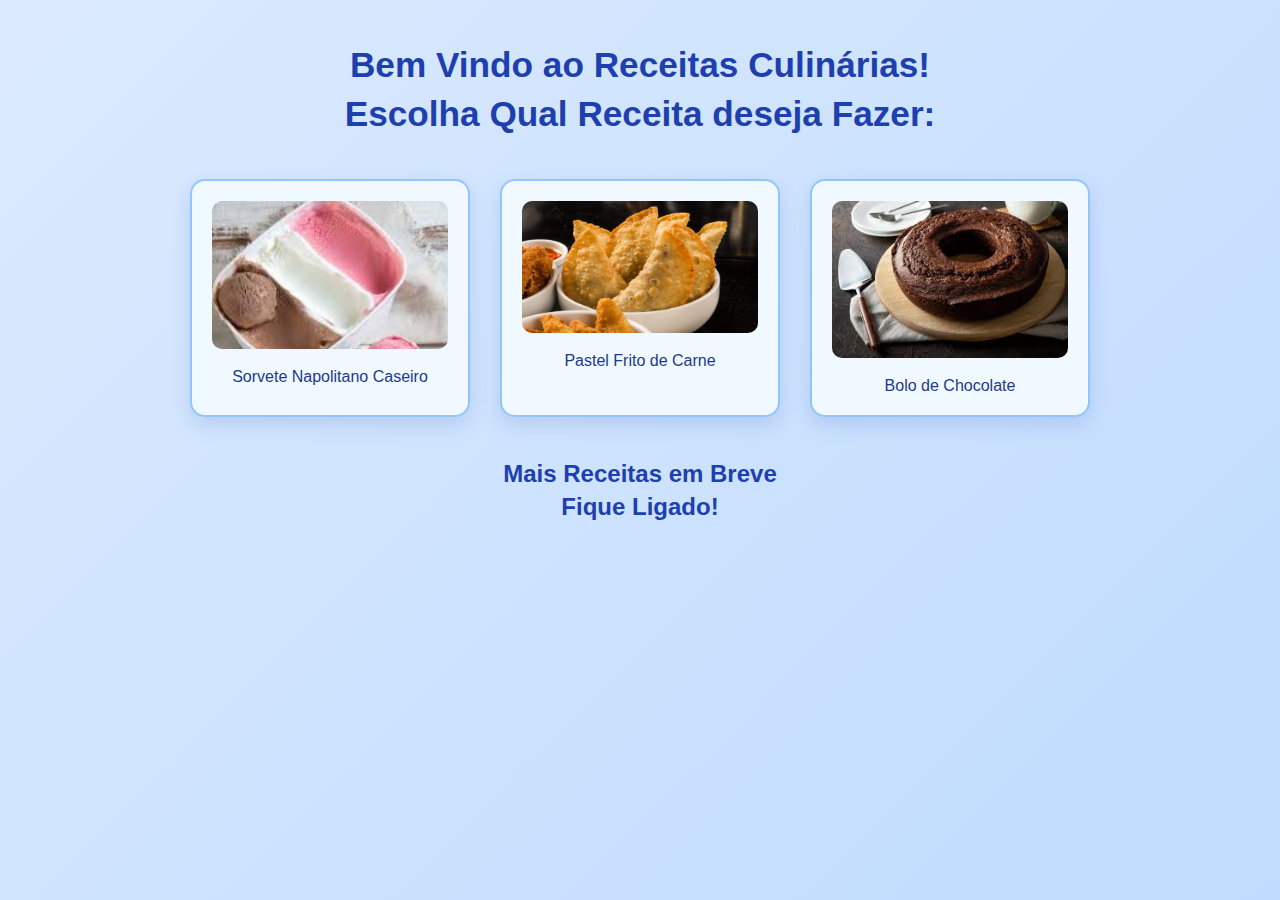
<file: index.html>
<!DOCTYPE html>
<html lang="pt-BR">
<head>
    <meta charset="UTF-8">
    <meta name="viewport" content="width=device-width, initial-scale=1.0">
    <title>Receitas Culinárias</title>
    <link rel="stylesheet" href="style.css">
    <link rel="shortcut icon" href="favicon.webp" type="image/x-icon">
</head>
<body>
    <h1>Bem Vindo ao Receitas Culinárias! <br> Escolha Qual Receita deseja Fazer:</h1>
    <div class="container">
        <div class="r-window">
            <a href="receitas/sorvete/index.html" target="_blank"> 
  <img src="receitas/sorvete/img/sorvete.png" alt="Sorvete-Napolitano" width="300">
            </a>
            <p>Sorvete Napolitano Caseiro</p>
        </div>
        <div class="r-window">
            <a href="receitas/pastel-de-carne/index.html" target="_blank"> 
  <img src="receitas/pastel-de-carne/img/pastel.jpg" alt="Pastel de Carne" width="300">
            </a>
            <p>Pastel Frito de Carne</p>
        </div>
        <div class="r-window">
            <a href="receitas/bolo-chocolate/index.html" target="_blank"> 
  <img src="receitas/bolo-chocolate/img/bolo.jpg" alt="Bolo de Chocolate" width="300">
            </a>
            <p>Bolo de Chocolate</p>
        </div>
    </div>
    <h2>Mais Receitas em Breve <br> Fique Ligado!</h2>
</body>
</html>
</file>
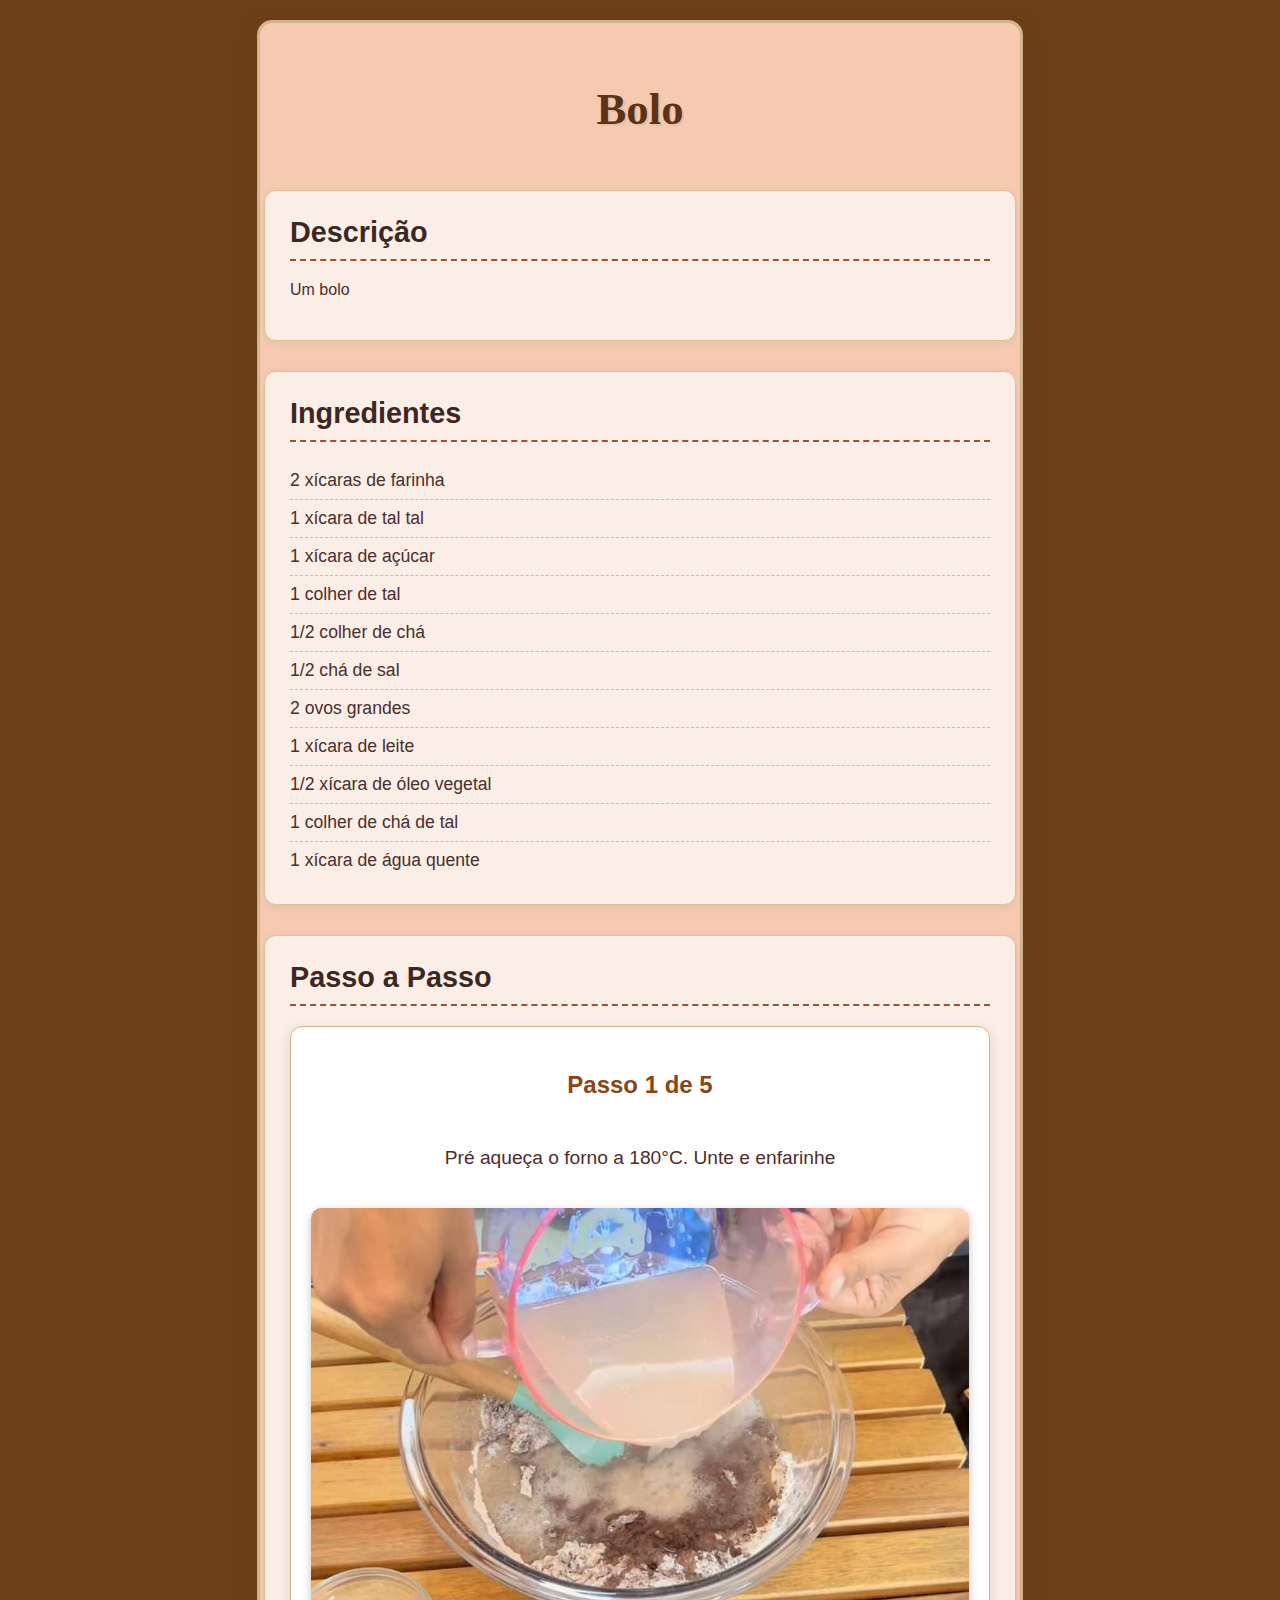
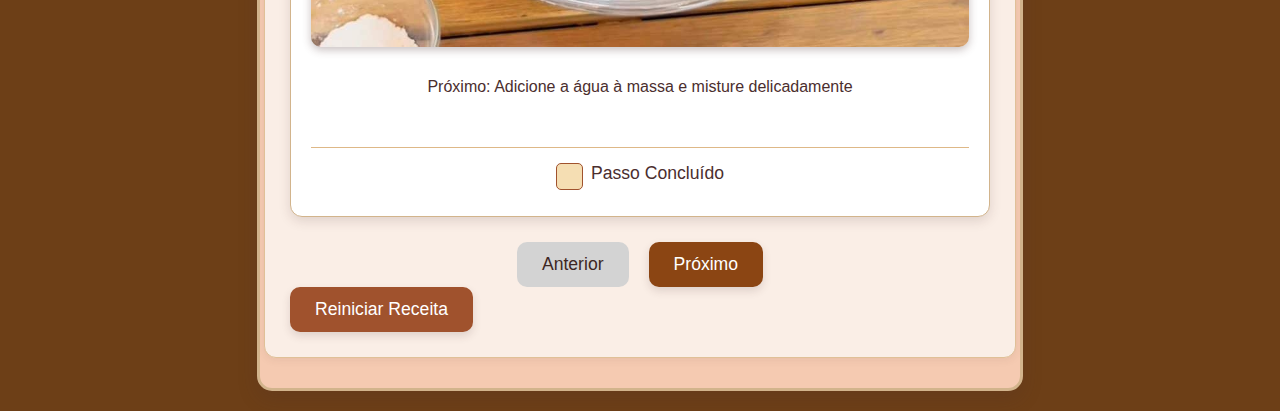
<file: receitas/bolo-chocolate/index.html>
<!DOCTYPE html>
<html lang="pt-BR">
<head>
    <meta charset='utf-8'>
    <meta http-equiv='X-UA-Compatible' content='IE=edge'>
    <title>Simulador de Receita Culinária</title>
    <meta name='viewport' content='width=device-width, initial-scale=1'>
    <link rel='stylesheet' type='text/css' media='screen' href='style.css'>
    <link rel="shortcut icon" href="img/favicon.png" type="image/x-icon">
</head>
<body>
    <div class="container">
        <h1 id="recipe-title"></h1>
        <div class="section recipe-info-section">
            <h2>Descrição</h2>
            <p id="recipe-description"></p>
        </div>
        <div class="section ingredients-section">
            <h2>Ingredientes</h2>
            <ul id="ingredients-list">
                
            </ul>
        </div>
        <div class="section steps-section">
            <h2>Passo a Passo</h2>
            <div id="step-display" class="step-display">
                <p id="step-number" class="step-number"></p>
                <p id="step-text" class="step-text"></p>
                <img src="" alt="Imagem do Passo" id="step-image" class="step-image">
                <p id="step-next" class="step-next"></p>
                <div class="step-controls">
                    <div id="timer-display" class="timer-display">
                    </div>
                    <label class="checkbox-container">
                        <input type="checkbox" id="step-completed-checkbox">
                        <span class="checkmark"></span>
                        Passo Concluído
                    </label>
                </div>
            </div>
            <div class="navigation-buttons">
                <button id="prev-step-btn" class="action-button secondary">Anterior</button>
                <button id="next-step-btn" class="action-button primary">Próximo</button>
            </div>
            <button id="restart-recipe-btn" class="action-button restart-button">Reiniciar Receita</button>
        </div>
        <div id="message-box" class="modal">
            <div class="modal-content">
                <p id="message-text"></p>
                <button id="close-message-btn" class="action-button">OK</button>
            </div>
        </div>
    </div>
    <script src='script.js'></script>
</body>
</html>
</file>
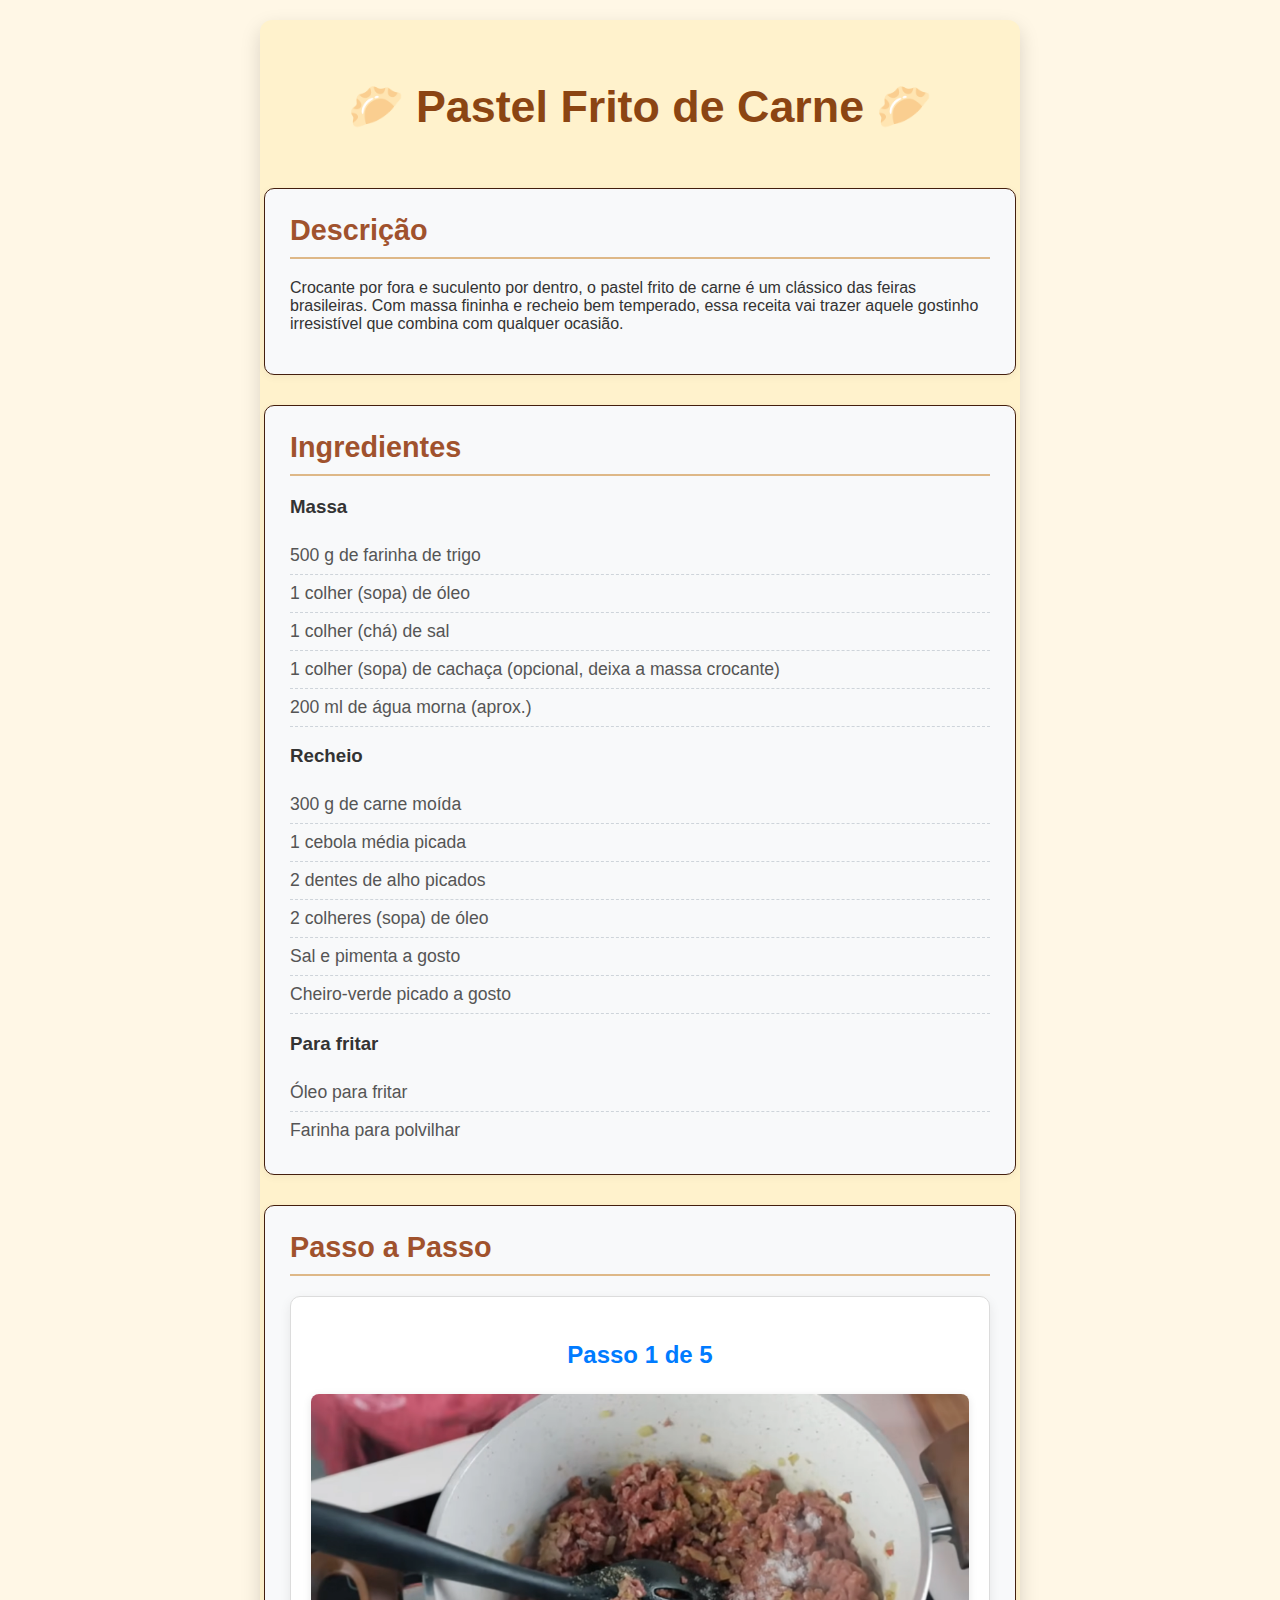
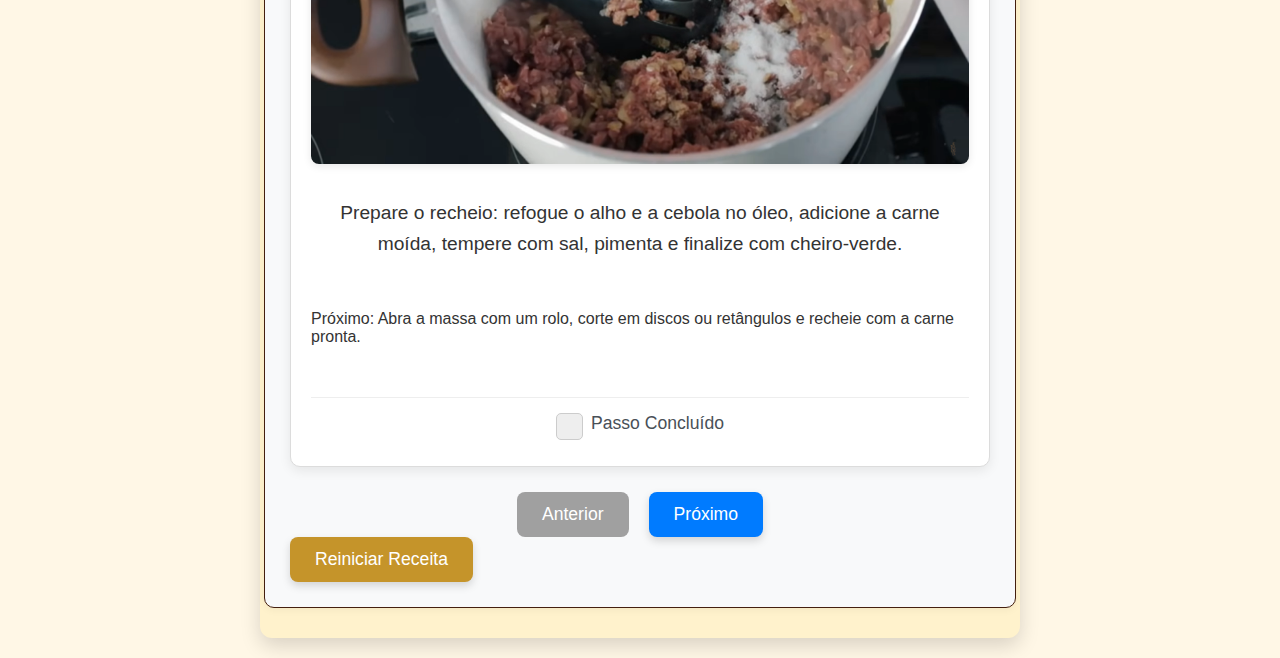
<file: receitas/pastel-de-carne/index.html>
<!DOCTYPE html>
<html lang="pt-BR">
<head>
    <meta charset='utf-8'>
    <meta http-equiv='X-UA-Compatible' content='IE=edge'>
    <title>Receita Pastel Frito de Carne</title>
    <meta name='viewport' content='width=device-width, initial-scale=1'>
    <link rel='stylesheet' type='text/css' media='screen' href='style.css'>
    <link rel="shortcut icon" href="img/favicon.png" type="image/x-icon">
</head>
<body>
    <div class="container">
        <h1 id="recipe-title"></h1>
        <div class="section recipe-info-section">
            <h2>Descrição</h2>
            <p id="recipe-description"></p>
        </div>
        <div class="section ingredients-section">
            <h2>Ingredientes</h2>
            <ul id="ingredients-list"></ul>
        </div>
        <div class="section steps-section">
            <h2>Passo a Passo</h2>
            <div id="step-display" class="step-display">
                <p id="step-number" class="step-number"></p>
                <img src="" alt="Imagem do Passo" id="step-image" class="step-image">
                <p id="step-text" class="step-text"></p>
                <p id="step-next" class="step-next"></p>
                <div class="step-controls">
                    <div id="timer-display" class="timer-display">
                        <span id="timer-minutes">00</span>
                        :<span id="timer-seconds">00</span>
                    </div>
                    <label class="checkbox-container">
                        <input type="checkbox" id="step-completed-checkbox">
                        <span class="checkmark"></span>
                        Passo Concluído
                    </label>
                </div>
            </div>
            <div class="navigation-buttons">
                <button id="prev-step-btn" class="action-button secondary">Anterior</button>
                <button id="next-step-btn" class="action-button primary">Próximo</button>
            </div>
            <button id="restart-recipe-btn" class="action-button restart-button">Reiniciar Receita</button>
        </div>
        <div id="message-box" class="modal">
            <div class="modal-content">
                <p id="message-text"></p>
                <button id="close-message-btn" class="action-button">OK</button>
            </div>
        </div>
    </div>
    <script src='script.js'></script>
</body>
</html>
</file>
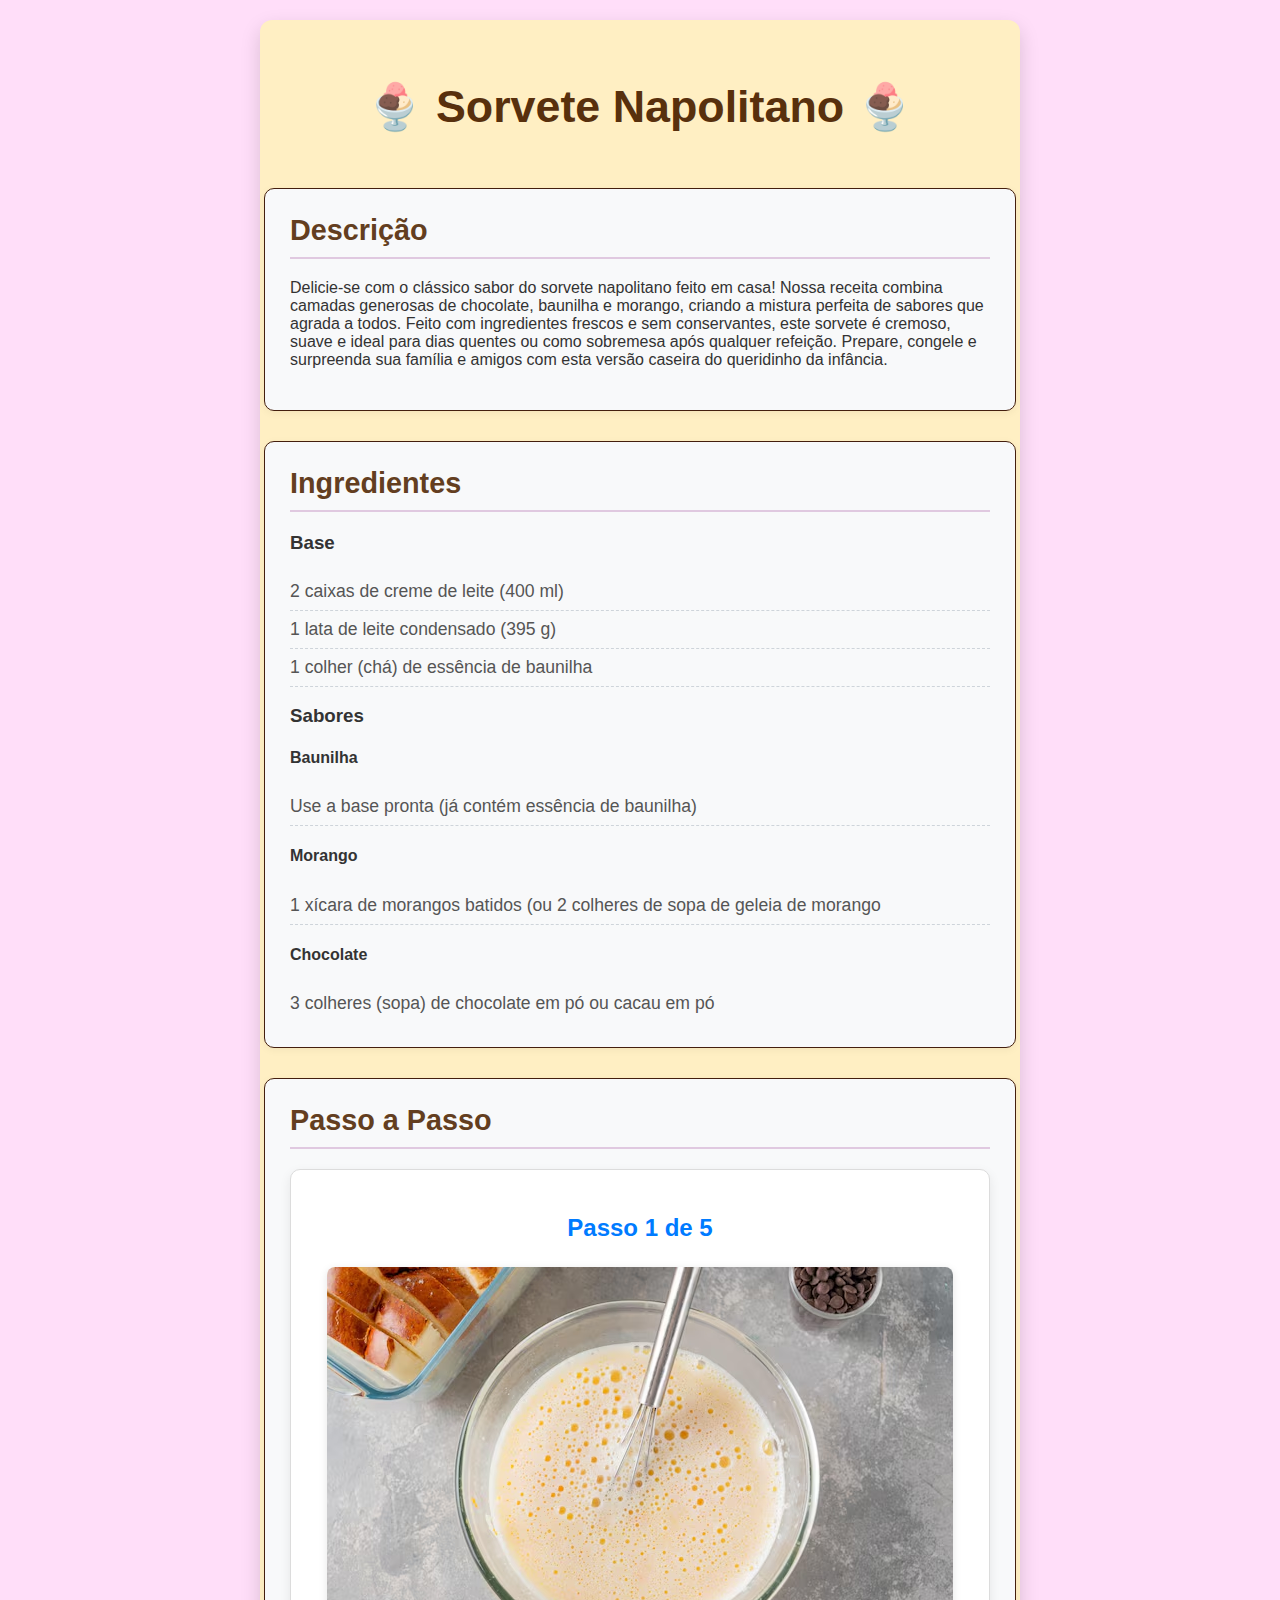
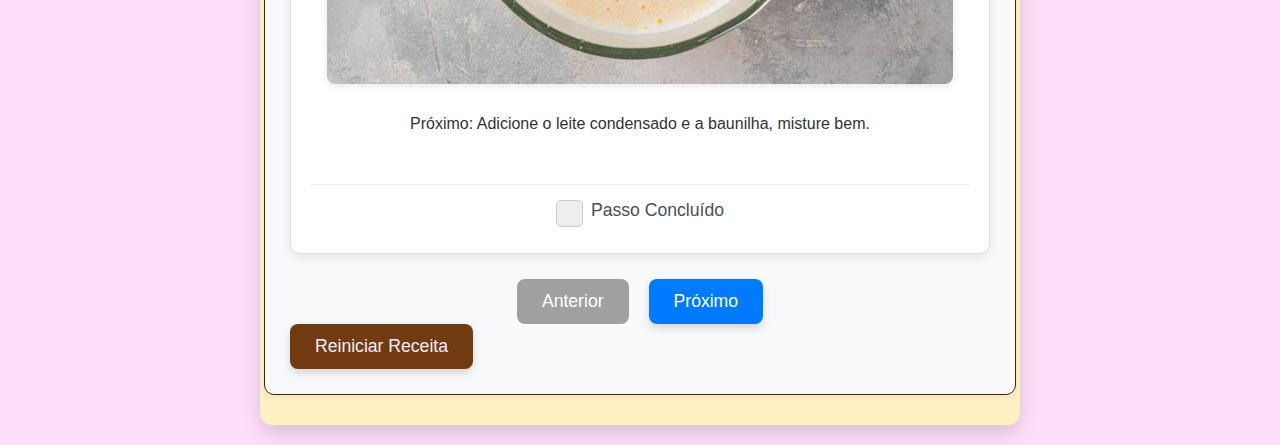
<file: receitas/sorvete/index.html>
<!DOCTYPE html>
<html lang="pt-BR">
<head>
    <meta charset='utf-8'>
    <meta http-equiv='X-UA-Compatible' content='IE=edge'>
    <title>Receita Sorvete Napolitano</title>
    <meta name='viewport' content='width=device-width, initial-scale=1'>
    <link rel='stylesheet' type='text/css' media='screen' href='style.css'>
    <link rel="shortcut icon" href="img/favicon.webp" type="image/x-icon">
</head>
<body>
    <div class="container">
        <h1 id="recipe-title"></h1>
        <div class="section recipe-info-section">
            <h2>Descrição</h2>
            <p id="recipe-description"></p>
        </div>
        <div class="section ingredients-section">
            <h2>Ingredientes</h2>
            <ul id="ingredients-list">
                
            </ul>
        </div>
        <div class="section steps-section">
            <h2>Passo a Passo</h2>
            <div id="step-display" class="step-display">
                <p id="step-number" class="step-number"></p>
                <img src="" alt="Imagem do Passo" id="step-image" class="step-image">
                <p id="step-next" class="step-next"></p>
                <div class="step-controls">
                    <div id="timer-display" class="timer-display">
                        <span id="timer-minutes">00</span>
                        :<span id="timer-seconds">00</span>
                    </div>
                    <label class="checkbox-container">
                        <input type="checkbox" id="step-completed-checkbox">
                        <span class="checkmark"></span>
                        Passo Concluído
                    </label>
                </div>
            </div>
            <div class="navigation-buttons">
                <button id="prev-step-btn" class="action-button secondary">Anterior</button>
                <button id="next-step-btn" class="action-button primary">Próximo</button>
            </div>
            <button id="restart-recipe-btn" class="action-button restart-button">Reiniciar Receita</button>
        </div>
        <div id="message-box" class="modal">
            <div class="modal-content">
                <p id="message-text"></p>
                <button id="close-message-btn" class="action-button">OK</button>
            </div>
        </div>
    </div>
    <script src='script.js'></script>
</body>
</html>
</file>
<file: receitas/bolo-chocolate/style.css>
body {
  font-family: "Segoe UI", Tahoma, Geneva, Verdana, sans-serif;
  margin: 0;
  padding: 20px;
  background-color: #6d3f17; /* bege claro */
  display: flex;
  justify-content: center;
  align-items: center;
  min-height: 100vh;
  color: #4b2e2e; /* marrom chocolate */
}

.container {
  background-color: #f5cab1;
  border-radius: 15px;
  box-shadow: 0 8px 20px rgba(75, 46, 46, 0.2);
  padding: 30px;
  text-align: center;
  width: 90%;
  max-width: 700px;
  display: flex;
  flex-direction: column;
  align-items: center;
  gap: 30px;
  border: 3px solid #d2b48c; 
}

h1 {
  color: #5c3317;
  margin-bottom: 25px;
  font-size: 2.8em;
  font-family: "Georgia", serif;
  text-shadow: 2px 2px #e5c1a1; 
}

h2 {
  color: #3e2723;
  margin-top: 0;
  margin-bottom: 20px;
  font-size: 1.8em;
  border-bottom: 2px dashed #a0522d;
  padding-bottom: 10px;
}

.section {
  background-color: #faeee6; 
  border: 1px solid #e0c097;
  border-radius: 12px;
  padding: 25px;
  width: 100%;
  box-shadow: 0 2px 8px rgba(75, 46, 46, 0.08);
  text-align: left;
}

#ingredients-list {
  list-style: none;
  padding: 0;
  margin: 0;
}

#ingredients-list li {
  padding: 8px 0;
  border-bottom: 1px dashed #deb887;
  font-size: 1.1em;
  color: #4b2e2e;
}

#ingredients-list li:last-child {
  border-bottom: none;
}

.step-display {
  background-color: #fff;
  border: 1px solid #d2b48c;
  border-radius: 12px;
  padding: 20px;
  margin-bottom: 25px;
  box-shadow: 0 4px 12px rgba(75, 46, 46, 0.15);
  display: flex;
  flex-direction: column;
  align-items: center;
  gap: 15px;
}

.step-number {
  font-size: 1.5em;
  font-weight: bold;
  color: #8b4513; /* marrom chocolate */
  margin-bottom: 10px;
}

.step-image {
  max-width: 100%;
  height: auto;
  border-radius: 10px;
  box-shadow: 0 3px 8px rgba(75, 46, 46, 0.3);
}

.step-text {
  font-size: 1.2em;
  line-height: 1.6;
  color: #4b2e2e;
  text-align: center;
}

.step-controls {
  display: flex;
  flex-direction: column;
  align-items: center;
  gap: 15px;
  width: 100%;
  margin-top: 20px;
  padding-top: 15px;
  border-top: 1px solid #deb887;
}

.timer-display {
  font-family: "monospace";
  font-size: 2.5em;
  font-weight: bold;
  color: #8b0000; /* marrom avermelhado */
  background-color: #f5deb3; /* trigo/bege */
  padding: 10px 20px;
  border-radius: 10px;
  box-shadow: 0 2px 5px rgba(75, 46, 46, 0.15);
  display: none;
}

/* Checkbox em tom chocolate */
.checkbox-container {
  display: block;
  position: relative;
  padding-left: 35px;
  margin-bottom: 12px;
  cursor: pointer;
  font-size: 1.1em;
  user-select: none;
  color: #4b2e2e;
}
.checkbox-container input {
  position: absolute;
  opacity: 0;
  cursor: pointer;
  height: 0;
  width: 0;
}
.checkmark {
  position: absolute;
  top: 0;
  left: 0;
  height: 25px;
  width: 25px;
  background-color: #f5deb3;
  border-radius: 5px;
  border: 1px solid #a0522d;
}
.checkbox-container:hover input ~ .checkmark {
  background-color: #deb887;
}
.checkbox-container input:checked ~ .checkmark {
  background-color: #8b4513;
  border-color: #8b4513;
}
.checkmark::after {
  content: "";
  position: absolute;
  display: none;
}
.checkbox-container input:checked ~ .checkmark::after {
  display: block;
}
.checkbox-container .checkmark::after {
  left: 9px;
  top: 5px;
  width: 5px;
  height: 10px;
  border: solid white;
  border-width: 0 3px 3px 0;
  transform: rotate(45deg);
}

.navigation-buttons {
  display: flex;
  justify-content: center;
  gap: 20px;
  margin-top: 20px;
}

.action-button {
  border: none;
  padding: 12px 25px;
  border-radius: 10px;
  cursor: pointer;
  font-size: 1.1em;
  transition: background-color 0.3s ease, transform 0.1s ease,
    box-shadow 0.3s ease;
  box-shadow: 0 4px 8px rgba(75, 46, 46, 0.15);
}
.action-button.primary {
  background-color: #8b4513;
  color: white;
}
.action-button.primary:hover {
  background-color: #5c3317;
  transform: translateY(-2px);
  box-shadow: 0 6px 12px rgba(92, 51, 23, 0.25);
}
.action-button.secondary {
  background-color: #d2b48c;
  color: #3e2723;
}
.action-button.secondary:hover {
  background-color: #deb887;
  transform: translateY(-2px);
  box-shadow: 0 6px 12px rgba(160, 82, 45, 0.25);
}
.action-button.restart-button {
  background-color: #a0522d;
  color: white;
}
.action-button:disabled {
  background-color: #d3d3d3;
  cursor: not-allowed;
  transform: none;
  box-shadow: none;
}

.modal {
  display: none;
  position: fixed;
  z-index: 1000;
  left: 0;
  top: 0;
  width: 100%;
  height: 100%;
  overflow: auto;
  background-color: rgba(0,0,0,0.6);
  justify-content: center;
  align-items: center;
}
.modal-content {
  background-color: #fff8f0;
  margin: auto;
  padding: 30px;
  border: 2px solid #a0522d;
  border-radius: 12px;
  width: 80%;
  max-width: 400px;
  box-shadow: 0 5px 15px rgba(75, 46, 46, 0.25);
  position: relative;
  text-align: center;
}
.modal-content p {
  margin-top: 0;
  margin-bottom: 20px;
  font-size: 1.2em;
  color: #4b2e2e;
}
.modal-content .action-button {
  background-color: #8b4513;
  padding: 8px 20px;
  font-size: 1em;
  max-width: 120px;
  margin: 0 auto;
}

/* Responsividade */
@media (max-width: 768px) {
  .container {
    padding: 15px;
    width: 95%;
    gap: 20px;
  }
  h1 {
    font-size: 2.2em;
  }
  h2 {
    font-size: 1.6em;
  }
  .section {
    padding: 15px;
  }
  .step-number {
    font-size: 1.3em;
  }
  .step-text {
    font-size: 1em;
  }
  .timer-display {
    font-size: 2em;
    padding: 8px 15px;
  }
  .checkbox-container {
    font-size: 1em;
    padding-left: 30px;
  }
  .checkmark {
    height: 22px;
    width: 22px;
  }
  .checkmark:after {
    left: 8px;
    top: 4px;
    width: 4px;
    height: 8px;
  }
  .navigation-buttons {
    flex-direction: column;
    gap: 10px;
  }
  .action-button {
    width: 100%;
    padding: 10px 15px;
    font-size: 1em;
  }
  .modal-content {
    padding: 20px;
    width: 90%;
  }
}
</file>
<file: receitas/pastel-de-carne/style.css>
body {
  font-family: "Segoe UI", Tahoma, Geneva, Verdana, sans-serif;
  margin: 0;
  padding: 20px;
  background-color: #fff7e6; /* cor mais próxima de massa frita */
  display: flex;
  justify-content: center;
  align-items: center;
  min-height: 100vh;
  color: #333;
}
.container {
  background-color: #fff2cc;
  border-radius: 12px;
  box-shadow: 0 8px 20px rgba(0, 0, 0, 0.15);
  padding: 30px;
  text-align: center;
  width: 90%;
  max-width: 700px;
  display: flex;
  flex-direction: column;
  align-items: center;
  gap: 30px;
}
h1 {
  color: #8b4513;
  margin-bottom: 25px;
  font-size: 2.8em;
}
h2 {
  color: #a0522d;
  margin-top: 0;
  margin-bottom: 20px;
  font-size: 1.8em;
  border-bottom: 2px solid #deb887;
  padding-bottom: 10px;
}
.section {
  background-color: #f8f9fa;
  border: 1px solid #441f0e;
  border-radius: 10px;
  padding: 25px;
  width: 100%;
  box-shadow: 0 2px 8px rgba(0, 0, 0, 0.05);
  text-align: left;
}
#ingredients-list {
  list-style: none;
  padding: 0;
  margin: 0;
}
#ingredients-list li {
  padding: 8px 0;
  border-bottom: 1px dashed #ced4da;
  font-size: 1.1em;
  color: #555;
}
#ingredients-list li:last-child {
  border-bottom: none;
}

.step-display {
  background-color: #fff;
  border: 1px solid #dcdcdc;
  border-radius: 10px;
  padding: 20px;
  margin-bottom: 25px;
  box-shadow: 0 4px 12px rgba(0, 0, 0, 0.08);
  display: flex;
  flex-direction: column;
  align-items: center;
  gap: 15px;
}
.step-number {
  font-size: 1.5em;
  font-weight: bold;
  color: #007bff;
  margin-bottom: 10px;
}
.step-image {
  max-width: 100%;
  height: auto;
  border-radius: 8px;
  box-shadow: 0 2px 8px rgba(0, 0, 0, 0.1);
}
.step-text {
  font-size: 1.2em;
  line-height: 1.6;
  color: #333;
  text-align: center;
}
.step-controls {
  display: flex;
  flex-direction: column;
  align-items: center;
  gap: 15px;
  width: 100%;
  margin-top: 20px;
  padding-top: 15px;
  border-top: 1px solid #eee;
}
.timer-display {
  font-family: "monospace";
  font-size: 2.5em;
  font-weight: bold;
  color: #e74c3c;
  background-color: #ffe0b2;
  padding: 10px 20px;
  border-radius: 8px;
  box-shadow: 0 2px 5px rgba(0, 0, 0, 0.1);
  display: none;
}
.checkbox-container {
  display: block;
  position: relative;
  padding-left: 35px;
  margin-bottom: 12px;
  cursor: pointer;
  font-size: 1.1em;
  -webkit-user-select: none;
  -moz-user-select: none;
  user-select: none;
  color: #495057;
}
.checkbox-container input {
  position: absolute;
  opacity: 0;
  cursor: pointer;
  height: 0;
  width: 0;
}
.checkmark {
  position: absolute;
  top: 0;
  left: 0;
  height: 25px;
  width: 25px;
  background-color: #eee;
  border-radius: 5px;
  border: 1px solid #ccc;
}
.checkbox-container:hover input ~ .checkmark {
  background-color: #ccc;
}
.checkbox-container input:checked ~ .checkmark {
  background-color: #28a745;
  border-color: #28a745;
}
.checkmark::after {
  content: "";
  position: absolute;
  display: none;
}
.checkbox-container input:checked ~ .checkmark::after {
  display: block;
}
.checkbox-container .checkmark::after {
  left: 9px;
  top: 5px;
  width: 5px;
  height: 10px;
  border: solid white;
  border-width: 0 3px 3px 0;
  -webkit-transform: rotate(45deg);
  -ms-transform: rotate(45deg);
  transform: rotate(45deg);
}
.navigation-buttons {
  display: flex;
  justify-content: center;
  gap: 20px;
  margin-top: 20px;
}
.action-button {
  border: none;
  padding: 12px 25px;
  border-radius: 8px;
  cursor: pointer;
  font-size: 1.1em;
  transition: background-color 0.3s ease, transform 0.1s ease,
    box-shadow 0.3s ease;
  box-shadow: 0 4px 8px rgba(0, 0, 0, 0.15);
}
.action-button.primary {
  background-color: #007bff;
  color: white;
}
.action-button.primary:hover {
  background-color: #0056b3;
  transform: translateY(-2px);
  box-shadow: 0 6px 12px rgba(0, 123, 255, 0.25);
}
.action-button.secondary {
  background-color: #6c757d;
  color: white;
}
.action-button.secondary:hover {
  background-color: #5a6268;
  transform: translateY(-2px);
  box-shadow: 0 6px 12px rgba(108, 117, 125, 0.25);
}
.action-button.restart-button {
  background-color: #c5942a;
  color: white;
}
.action-button:disabled {
  background-color: #a0a0a0;
  cursor: not-allowed;
  transform: none;
  box-shadow: none;
}
.modal{
    display: none;
    position: fixed;
    z-index: 1000;
    left: 0;
    top: 0;
    width: 100%;
    height: 100%;
    overflow: auto;
    background-color: rgba(0,0,0,0.6);
    justify-content: center;
    align-items: center;
}
.modal-content{
    background-color: #fefefe;
    margin: auto;
    padding: 30px;
    border: 1px solid #888;
    border-radius: 10px;
    width: 80%;
    max-width: 400px;
    box-shadow: 0 5px 15px rgba(0,0,0,0.3);
    position: relative;
    text-align: center;
}
.modal-content p{
    margin-top: 0;
    margin-bottom: 20px;
    font-size: 1.2em;
    color: #333;
}
.modal-content .action-button{
    background-color: #007bff;
    color: white;
    padding: 8px 20px;
    font-size: 1em;
    max-width: 100px;
    margin: 0 auto;
}
@media (max-width: 768px){
    .container{
        padding: 15px;
        width: 95%;
        gap: 20px;
    }
    h1{
        font-size: 2.2em;
    }
    h2{
        font-size: 1.6em;
    }
    .section{
        padding: 15px;
    }
    .step-number{
        font-size: 1.3em;
    }
    .step-text{
        font-size: 1em;
    }
    .timer-display{
        font-size: 2em;
        padding: 8px 15px;
    }
    .checkbox-container{
        font-size: 1em;
        padding-left: 30px;
    }
    .checkmark{
        height: 22px;
        width: 22px;
    }
    .checkmark:after{
        left: 8px;
        top: 4px;
        width: 4px;
        height: 8px;
    }
    .navigation-buttons{
        flex-direction:column;
        gap: 10px;
    }
    .action-button{
        width: 100%;
        padding: 10px 15px;
        font-size: 1em;
    }
    .modal-content{
        padding: 20px;
        width: 90%;
    }
}
</file>
<file: receitas/sorvete/style.css>
body {
  font-family: "Segoe UI", Tahoma, Geneva, Verdana, sans-serif;
  margin: 0;
  padding: 20px;
  background-color: #ffc5f591;
  display: flex;
  justify-content: center;
  align-items: center;
  min-height: 100vh;
  color: #333;
}
.container {
  background-color: rgb(255, 239, 195);
  border-radius: 12px;
  box-shadow: 0 8px 20px rgba(0, 0, 0, 0.15);
  padding: 30px;
  text-align: center;
  width: 90%;
  max-width: 700px;
  display: flex;
  flex-direction: column;
  align-items: center;
  gap: 30px;
}
h1 {
  color: #58300d;
  margin-bottom: 25px;
  font-size: 2.8em;
}
h2 {
  color: #633e20;
  margin-top: 0;
  margin-bottom: 20px;
  font-size: 1.8em;
  border-bottom: 2px solid #e0c9e0;
  padding-bottom: 10px;
}
.section {
  background-color: #f8f9fa;
  border: 1px solid #441f0e;
  border-radius: 10px;
  padding: 25px;
  width: 100%;
  box-shadow: 0 2px 8px rgba(0, 0, 0, 0.05);
  text-align: left;
}
#ingredients-list {
  list-style: none;
  padding: 0;
  margin: 0;
}
#ingredients-list li {
  padding: 8px 0;
  border-bottom: 1px dashed #ced4da;
  font-size: 1.1em;
  color: #555;
}
#ingredients-list li:last-child {
  border-bottom: none;
}

.step-display {
  background-color: #fff;
  border: 1px solid #dcdcdc;
  border-radius: 10px;
  padding: 20px;
  margin-bottom: 25px;
  box-shadow: 0 4px 12px rgba(0, 0, 0, 0.08);
  display: flex;
  flex-direction: column;
  align-items: center;
  gap: 15px;
}
.step-number {
  font-size: 1.5em;
  font-weight: bold;
  color: #007bff;
  margin-bottom: 10px;
}
.step-image {
  max-width: 100%;
  height: auto;
  border-radius: 8px;
  box-shadow: 0 2px 8px rgba(0, 0, 0, 0.1);
}
.step-text {
  font-size: 1.2em;
  line-height: 1.6;
  color: #333;
  text-align: center;
}
.step-controls {
  display: flex;
  flex-direction: column;
  align-items: center;
  gap: 15px;
  width: 100%;
  margin-top: 20px;
  padding-top: 15px;
  border-top: 1px solid #eee;
}
.timer-display {
  font-family: "monospace";
  font-size: 2.5em;
  font-weight: bold;
  color: #e74c3c;
  background-color: #ffe0b2;
  padding: 10px 20px;
  border-radius: 8px;
  box-shadow: 0 2px 5px rgba(0, 0, 0, 0.1);
  display: none;
}
.checkbox-container {
  display: block;
  position: relative;
  padding-left: 35px;
  margin-bottom: 12px;
  cursor: pointer;
  font-size: 1.1em;
  -webkit-user-select: none;
  -moz-user-select: none;
  user-select: none;
  color: #495057;
}
.checkbox-container input {
  position: absolute;
  opacity: 0;
  cursor: pointer;
  height: 0;
  width: 0;
}
.checkmark {
  position: absolute;
  top: 0;
  left: 0;
  height: 25px;
  width: 25px;
  background-color: #eee;
  border-radius: 5px;
  border: 1px solid #ccc;
}
.checkbox-container:hover input ~ .checkmark {
  background-color: #ccc;
}
.checkbox-container input:checked ~ .checkmark {
  background-color: #28a745;
  border-color: #28a745;
}
.checkmark::after {
  content: "";
  position: absolute;
  display: none;
}
.checkbox-container input:checked ~ .checkmark::after {
  display: block;
}
.checkbox-container .checkmark::after {
  left: 9px;
  top: 5px;
  width: 5px;
  height: 10px;
  border: solid white;
  border-width: 0 3px 3px 0;
  -webkit-transform: rotate(45deg);
  -ms-transform: rotate(45deg);
  transform: rotate(45deg);
}
.navigation-buttons {
  display: flex;
  justify-content: center;
  gap: 20px;
  margin-top: 20px;
}
.action-button {
  border: none;
  padding: 12px 25px;
  border-radius: 8px;
  cursor: pointer;
  font-size: 1.1em;
  transition: background-color 0.3s ease, transform 0.1s ease,
    box-shadow 0.3s ease;
  box-shadow: 0 4px 8px rgba(0, 0, 0, 0.15);
}
.action-button.primary {
  background-color: #007bff;
  color: white;
}
.action-button.primary:hover {
  background-color: #0056b3;
  transform: translateY(-2px);
  box-shadow: 0 6px 12px rgba(0, 123, 255, 0.25);
}
.action-button.secondary {
  background-color: #6c757d;
  color: white;
}
.action-button.secondary:hover {
  background-color: #5a6268;
  transform: translateY(-2px);
  box-shadow: 0 6px 12px rgba(108, 117, 125, 0.25);
}
.action-button.restart-button {
  background-color: #703b10;
  color: rgb(253, 234, 255);
}
.action-button:disabled {
  background-color: #a0a0a0;
  cursor: not-allowed;
  transform: none;
  box-shadow: none;
}
.modal{
    display: none;
    position: fixed;
    z-index: 1000;
    left: 0;
    top: 0;
    width: 100%;
    height: 100%;
    overflow: auto;
    background-color: rgba(0,0,0,0.6);
    justify-content: center;
    align-items: center;
}
.modal-content{
    background-color: #fefefe;
    margin: auto;
    padding: 30px;
    border: 1px solid #888;
    border-radius: 10px;
    width: 80%;
    max-width: 400px;
    box-shadow: 0 5px 15px rgba(0,0,0,0.3);
    position: relative;
    text-align: center;
}
.modal-content p{
    margin-top: 0;
    margin-bottom: 20px;
    font-size: 1.2em;
    color: #333;
}
.modal-content .action-button{
    background-color: #007bff;
    color: white;
    padding: 8px 20px;
    font-size: 1em;
    max-width: 100px;
    margin: 0 auto;
}
@media (max-width: 768px){
    .container{
        padding: 15px;
        width: 95%;
        gap: 20px;
    }
    h1{
        font-size: 2.2em;
    }
    h2{
        font-size: 1.6em;
    }
    .section{
        padding: 15px;
    }
    .step-number{
        font-size: 1.3em;
    }
    .step-text{
        font-size: 1em;
    }
    .timer-display{
        font-size: 2em;
        padding: 8px 15px;
    }
    .checkbox-container{
        font-size: 1em;
        padding-left: 30px;
    }
    .checkmark{
        height: 22px;
        width: 22px;
    }
    .checkmark:after{
        left: 8px;
        top: 4px;
        width: 4px;
        height: 8px;
    }
    .navigation-buttons{
        flex-direction:column;
        gap: 10px;
    }
    .action-button{
        width: 100%;
        padding: 10px 15px;
        font-size: 1em;
    }
    .modal-content{
        padding: 20px;
        width: 90%;
    }
}
</file>
<file: style.css>
/* Reset básico */
* {
  margin: 0;
  padding: 0;
  box-sizing: border-box;
}

body {
  font-family: "Segoe UI", Tahoma, Geneva, Verdana, sans-serif;
  background: linear-gradient(135deg, #dbeafe, #bfdbfe); /* azul suave */
  color: #1e3a8a;
  min-height: 100vh;
  display: flex;
  flex-direction: column;
  align-items: center;
  padding: 40px 20px;
}

h1 {
  text-align: center;
  font-size: 2.2em;
  margin-bottom: 40px;
  color: #1e40af;
  line-height: 1.4;
}
h2 {
  text-align: center;
  margin-top: 40px;
  color: #1e40af;
  line-height: 1.4;
}

/* Container dos "cards" */
.container {
  display: flex;
  flex-wrap: wrap;
  gap: 30px;
  justify-content: center;
}

/* Estilo de cada receita (card) */
.r-window {
  background-color: #f0f9ff;
  border: 2px solid #93c5fd;
  border-radius: 15px;
  box-shadow: 0 8px 20px rgba(30, 64, 175, 0.15);
  padding: 20px;
  text-align: center;
  width: 280px;
  transition: transform 0.2s ease, box-shadow 0.3s ease;
}

.r-window img {
  width: 100%;
  height: auto;
  border-radius: 10px;
  margin-bottom: 15px;
  transition: transform 0.2s ease;
}

.r-window:hover {
  transform: translateY(-8px);
  box-shadow: 0 12px 25px rgba(30, 64, 175, 0.25);
}

.r-window:hover img {
  transform: scale(1.05);
}

/* Responsividade */
@media (max-width: 768px) {
  h1 {
    font-size: 1.6em;
  }
  .r-window {
    width: 100%;
    max-width: 350px;
  }
}
</file>
